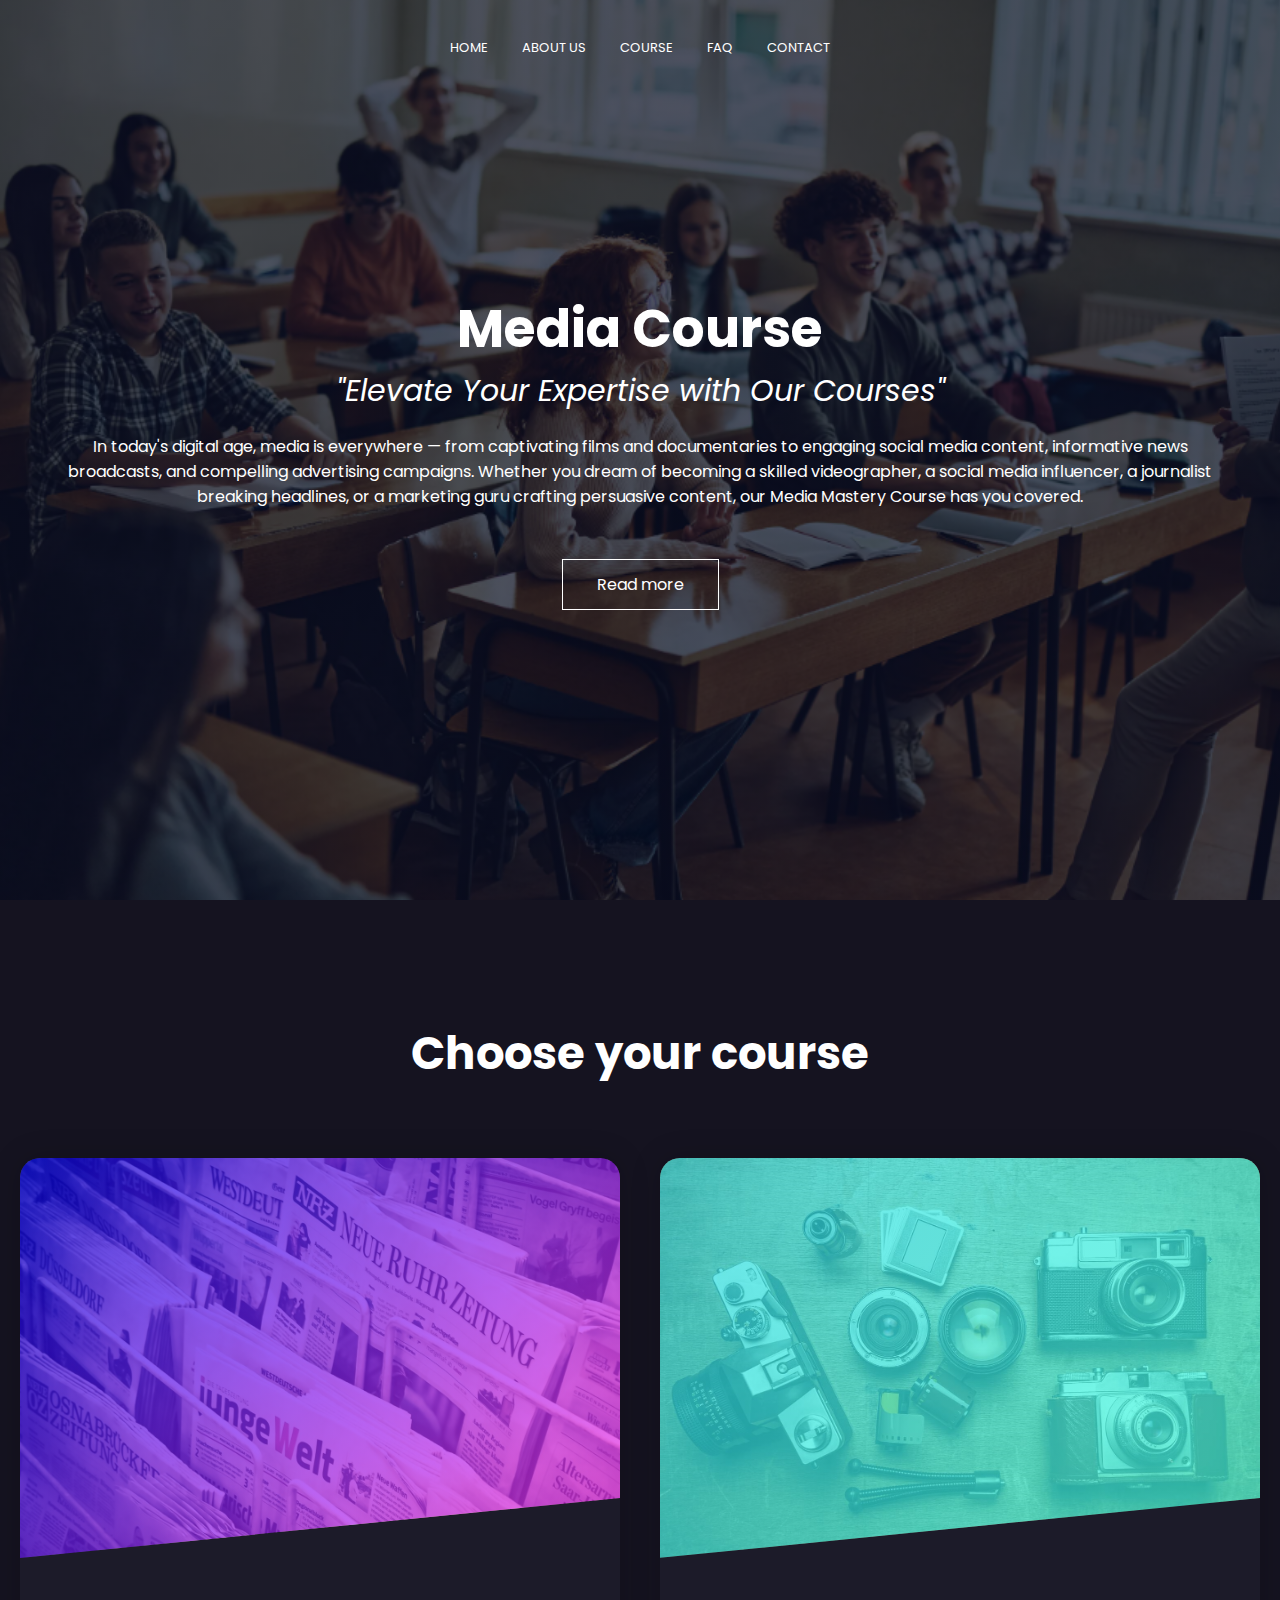
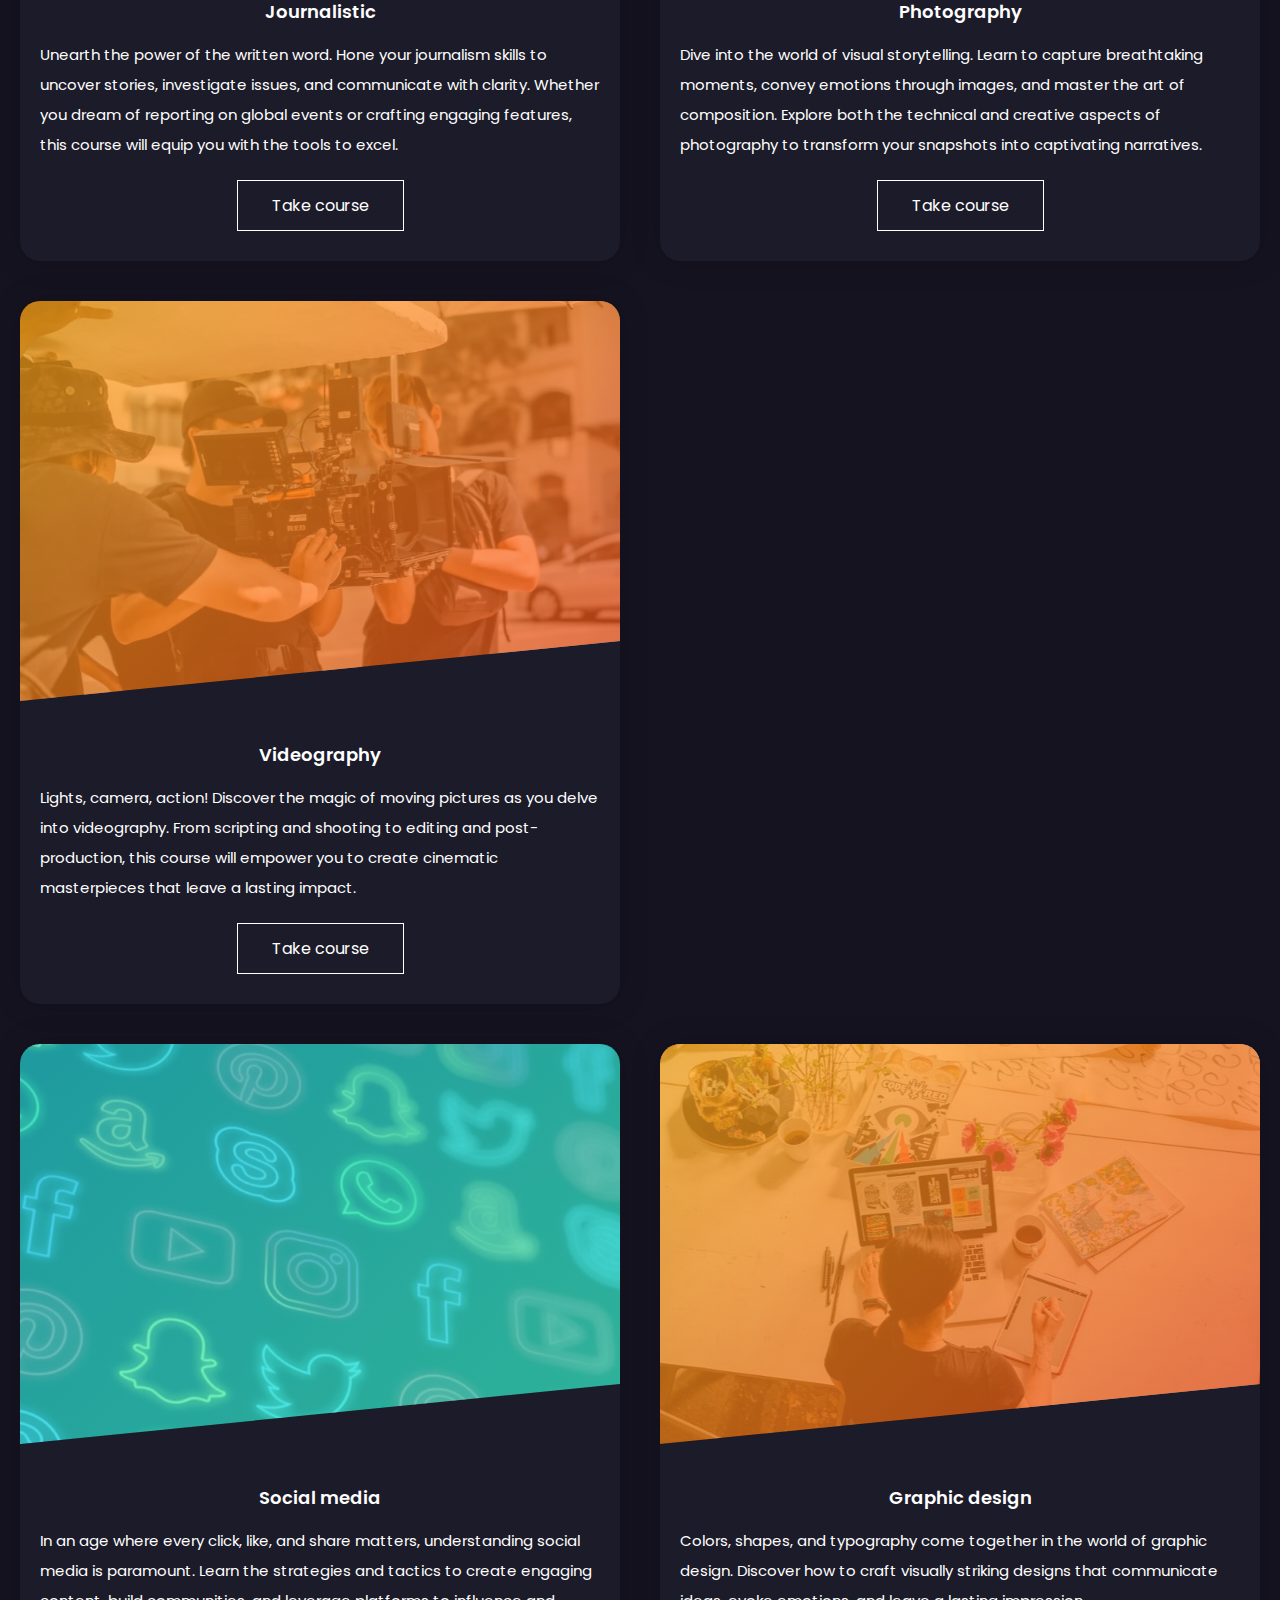
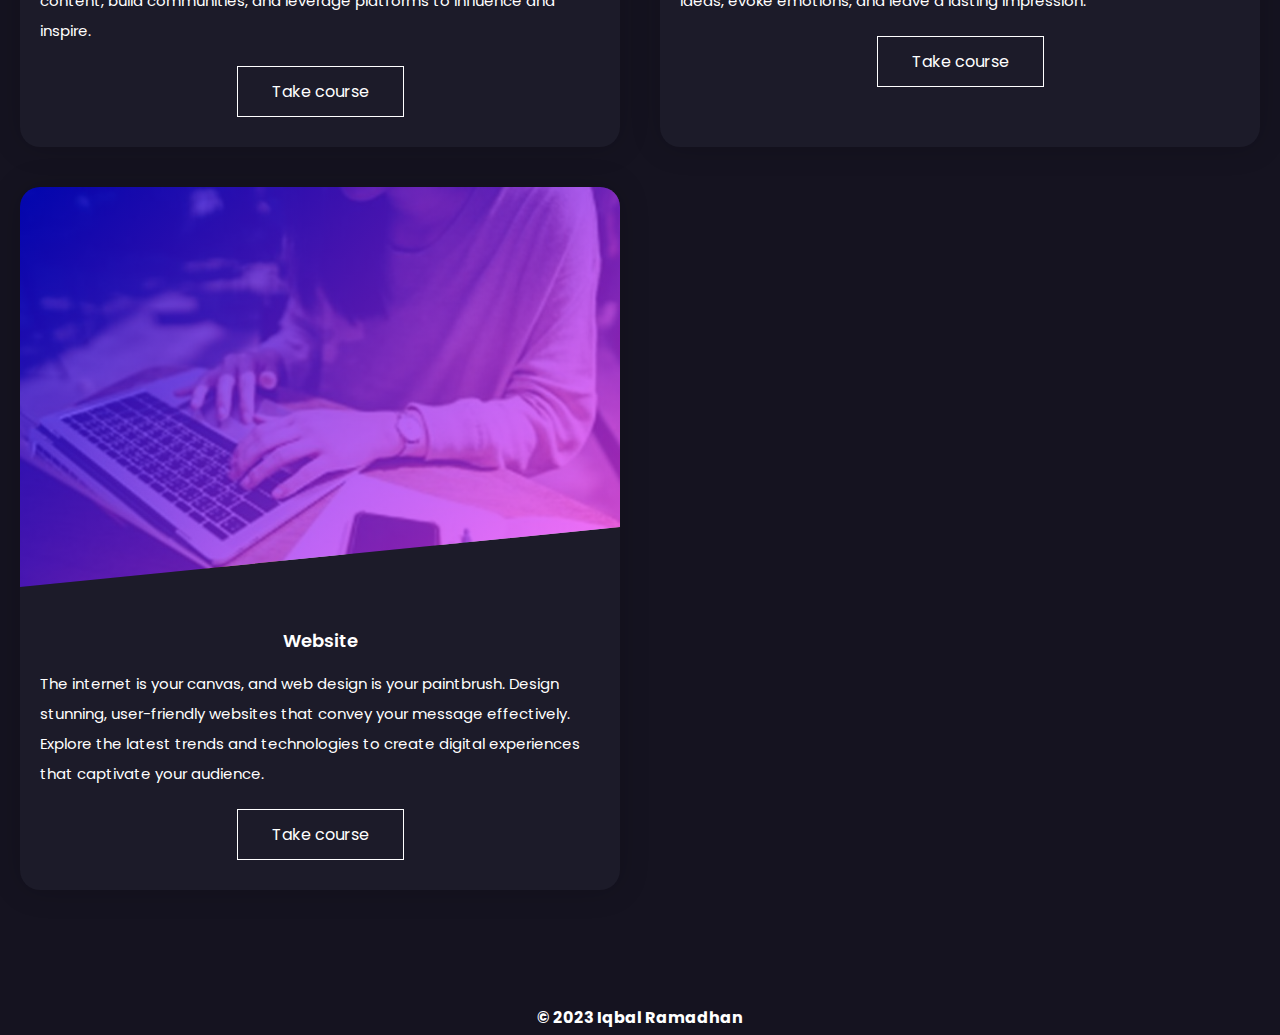
<file: Latihan Kursus/index.html>
<!DOCTYPE html>
<html lang="en">

<head>
    <meta charset="UTF-8">
    <meta name="viewport" content="width=device-width, initial-scale=1.0">
    <title>Create a Portfolio Gallery using HTML and CSS</title>
    <link rel="stylesheet" href="style.css" />
</head>

<body>
    <header>
        <nav>
            <ul>
                <li><a href="">HOME</a></li>
                <li><a href="">ABOUT US</a></li>
                <li><a href="">COURSE</a></li>
                <li><a href="">FAQ</a></li>
                <li><a href="">CONTACT</a></li>
            </ul>
        </nav>
    
        <div class="textboxt">
            <h1>Media Course</h1>
            <i>"Elevate Your Expertise with Our Courses"</i>

            <p>In today's digital age, media is everywhere &#8212 from captivating films and documentaries to engaging social media content,
            informative news broadcasts, and compelling advertising campaigns. Whether you dream of becoming a skilled videographer,
            a social media influencer, a journalist breaking headlines, or a marketing guru crafting persuasive content, our Media
            Mastery Course has you covered.
            </p>
            <a href="#main" class="btn">Read more</a>
        </div>
    </header>

    <main id="main">
        <div class="choose">
            <h2>Choose your course</h2>
        </div>
        <div class="row">
            <div class="card card1">
                <div class="container">
                    <img src="Assets/Journalistic.jpeg">
                </div>
                <div class="details">
                    <h3>Journalistic</h3>
                    <p>Unearth the power of the written word. Hone your journalism skills to uncover stories, investigate issues, and
                    communicate with clarity. Whether you dream of reporting on global events or crafting engaging features, this course
                    will equip you with the tools to excel.
                    </p>
                    <a href="" class="btns">Take course</a>
                </div>

            </div>
            <div class="card card2">
                <div class="container">
                    <img src="Assets/Photography.jpg">
                </div>
                <div class="details">
                    <h3>Photography</h3>
                    <p>Dive into the world of visual storytelling. Learn to capture breathtaking moments, convey emotions through images, and
                    master the art of composition. Explore both the technical and creative aspects of photography to transform your
                    snapshots into captivating narratives.</p>
                    <a href="" class="btns">Take course</a>

                </div>
            </div>
            <div class="card card3">
                <div class="container">
                    <img src="Assets/Videography.png">
                </div>
                <div class="details">
                    <h3>Videography</h3>
                    <p>Lights, camera, action! Discover the magic of moving pictures as you delve into videography. From scripting and shooting
                    to editing and post-production, this course will empower you to create cinematic masterpieces that leave a lasting
                    impact.</p>
                    <a href="" class="btns">Take course</a>

                </div>
            </div>
        </div>
        <div class="row">
            <div class="card card4">
                <div class="container">
                    <img src="Assets/Social media.jpg">
                </div>
                <div class="details">
                    <h3>Social media</h3>
                    <p>In an age where every click, like, and share matters, understanding social media is paramount. Learn the strategies and
                    tactics to create engaging content, build communities, and leverage platforms to influence and inspire.</p>
                    <a href="" class="btns">Take course</a>
                </div>
            </div>
            <div class="card card5">
                <div class="container">
                    <img src="Assets/Graphic design.jpg">
                </div>
                <div class="details">
                    <h3>Graphic design</h3>
                    <p>Colors, shapes, and typography come together in the world of graphic design. Discover how to craft visually striking
                    designs that communicate ideas, evoke emotions, and leave a lasting impression.</p>
                    <a href="" class="btns">Take course</a>
                </div>
            </div>
            <div class="card card6">
                <div class="container">
                    <img src="Assets/Website.jpeg">
                </div>
                <div class="details">
                    <h3>Website</h3>
                    <p>The internet is your canvas, and web design is your paintbrush. Design stunning, user-friendly websites that convey your
                    message effectively. Explore the latest trends and technologies to create digital experiences that captivate your
                    audience.</p>
                    <a href="" class="btns">Take course</a>
                </div>
            </div>
        </div>
    </main>
    <footer>
        <p>&#169; 2023 Iqbal Ramadhan</p>
    </footer>
</body>

</html>
</file>
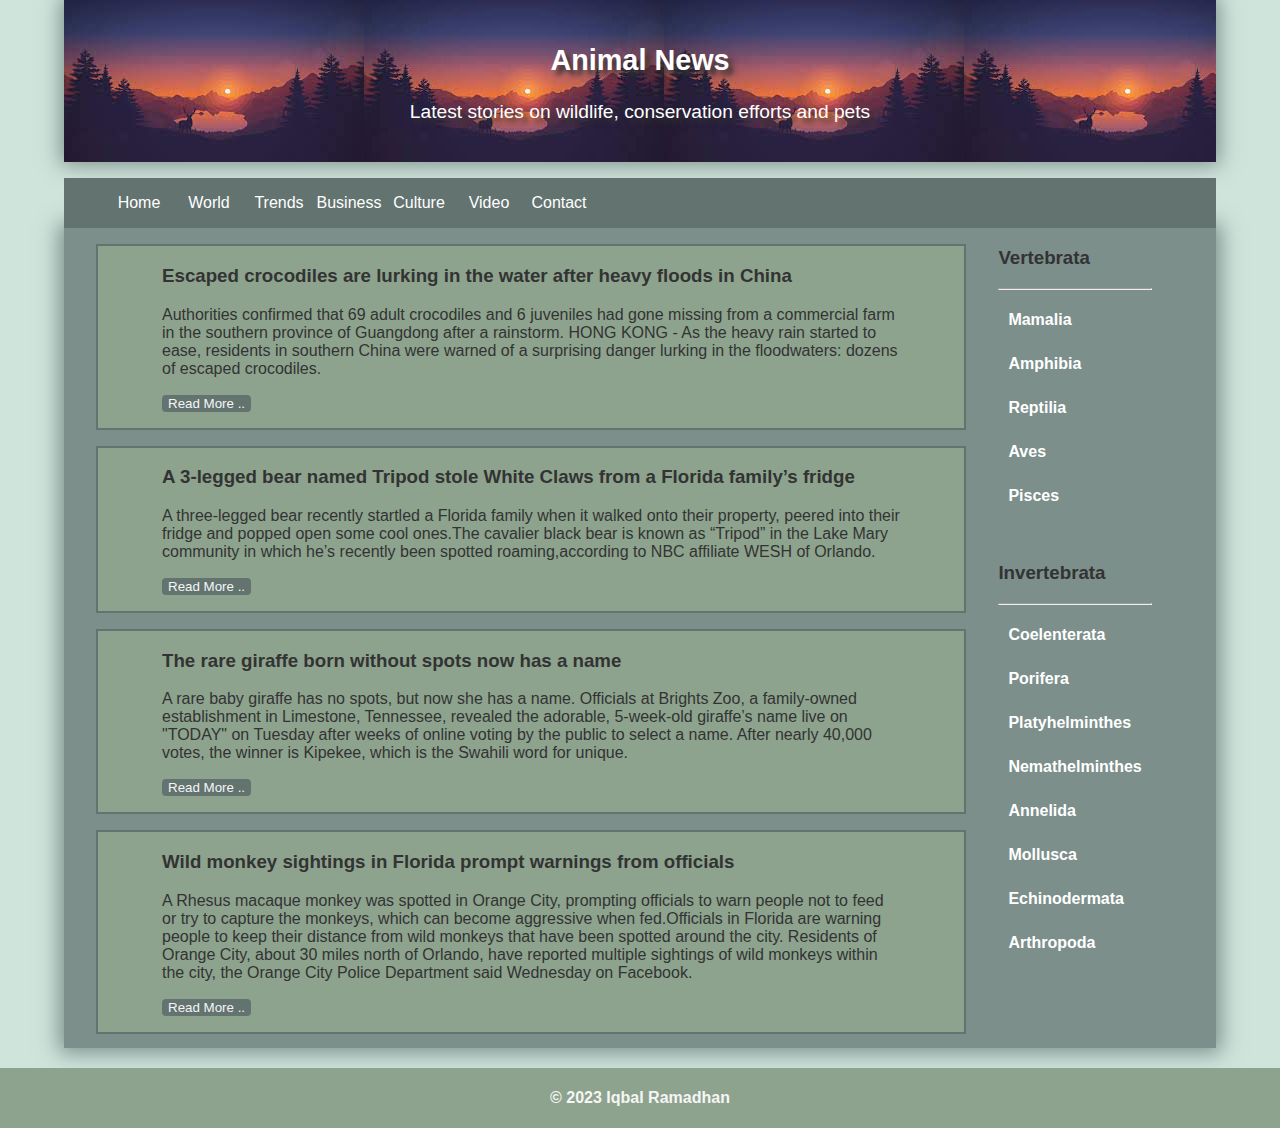
<file: Latihan Layout/index.html>
<!DOCTYPE html>
<html lang="en">

<head>
    <meta charset="UTF-8">
    <meta name="viewport" content="width=device-width, initial-scale=1.0">
    <title>Belajar Layout</title>
    <link rel="stylesheet" href="style.css" />
</head>

<body>
    <header>
        <div class="jarak">
            <h2>Animal News</h2>
            <p>Latest stories on wildlife, conservation efforts and pets</p>
        </div>
    </header>
    <nav>
        <ul>
            <li><a href="#">Home</a></li>
            <li><a href="#">World</a></li>
            <li><a href="#">Trends</a></li>
            <li><a href="#">Business</a></li>
            <li><a href="#">Culture</a></li>
            <li><a href="#">Video</a></li>
            <li><a href="#">Contact</a></li>
        </ul>
    </nav>
    <main>
        <div class="jarak">
            <div class="kiri">
                <div class="border">
                    <div class="jarak">
                        <h3>Escaped crocodiles are lurking in the water after heavy floods in China</h3>
                        <p>Authorities confirmed that 69 adult crocodiles and 6 juveniles had gone missing from a
                            commercial farm in the southern province of Guangdong after a rainstorm. HONG KONG - As the
                            heavy rain started to ease, residents in southern China were warned of a surprising danger
                            lurking in the floodwaters: dozens of escaped crocodiles.</p>
                        <button id="btn">Read More ..</button>
                    </div>
                </div>
                <div class="border">
                    <div class="jarak">
                        <h3>A 3-legged bear named Tripod stole White Claws from a Florida family’s fridge</h3>
                        <p>A three-legged bear recently startled a Florida family when it walked onto their property,
                            peered into their fridge and
                            popped open some cool ones.The cavalier black bear is known as “Tripod” in the Lake Mary
                            community in which he’s recently been spotted roaming,according to NBC affiliate WESH of
                            Orlando.</p>
                        <button id="btn">Read More ..</button>
                    </div>
                </div>
                <div class="border">
                    <div class="jarak">
                        <h3>The rare giraffe born without spots now has a name</h3>
                        <p>A rare baby giraffe has no spots, but now she has a name. Officials at Brights Zoo, a
                            family-owned establishment in Limestone, Tennessee, revealed the adorable, 5-week-old
                            giraffe’s name live on "TODAY" on Tuesday after weeks of online voting by the public to
                            select a name. After nearly 40,000 votes, the winner is Kipekee, which is the Swahili word
                            for unique.</p>
                        <button id="btn">Read More ..</button>
                    </div>
                </div>
                <div class="border">
                    <div class="jarak">
                        <h3>Wild monkey sightings in Florida prompt warnings from officials</h3>
                        <p>A Rhesus macaque monkey was spotted in Orange City, prompting officials to warn people not to
                            feed or try to capture the monkeys, which can become aggressive when fed.Officials in
                            Florida are warning people to keep their distance from wild monkeys that have been spotted
                            around the city. Residents of Orange City, about 30 miles north of Orlando, have reported
                            multiple sightings of wild monkeys within the city, the Orange City Police Department said
                            Wednesday on Facebook.</p>
                        <button id="btn">Read More ..</button>
                    </div>
                </div>
            </div>
            <div class="kanan">
                <div class="jarak">
                    <h3>Vertebrata</h3>
                    <hr />
                    <p class="tunjuk"><a href="#" id="undecor">Mamalia</a></p>
                    <p class="tunjuk"><a href="#" id="undecor">Amphibia</ax< /p>
                            <p class="tunjuk"><a href="#" id="undecor">Reptilia</a></p>
                            <p class="tunjuk"><a href="#" id="undecor">Aves</a></p>
                            <p class="tunjuk"><a href="#" id="undecor">Pisces</a></p>
                            <br>
                            <h3>Invertebrata</h3>
                            <hr>
                            <p class="tunjuk"><a href="#" id="undecor">Coelenterata</a></p>
                            <p class="tunjuk"><a href="#" id="undecor">Porifera</a></p>
                            <p class="tunjuk"><a href="#" id="undecor">Platyhelminthes</a></p>
                            <p class="tunjuk"><a href="#" id="undecor">Nemathelminthes</a></p>
                            <p class="tunjuk"><a href="#" id="undecor">Annelida</a></p>
                            <p class="tunjuk"><a href="#" id="undecor">Mollusca</a></p>
                            <p class="tunjuk"><a href="#" id="undecor">Echinodermata</a></p>
                            <p class="tunjuk"><a href="#" id="undecor">Arthropoda</a></p>
                </div>
            </div>
        </div>
    </main>
    <footer>
        <p>&#169; 2023 Iqbal Ramadhan</p>
    </footer>
</body>

</html>
</file>
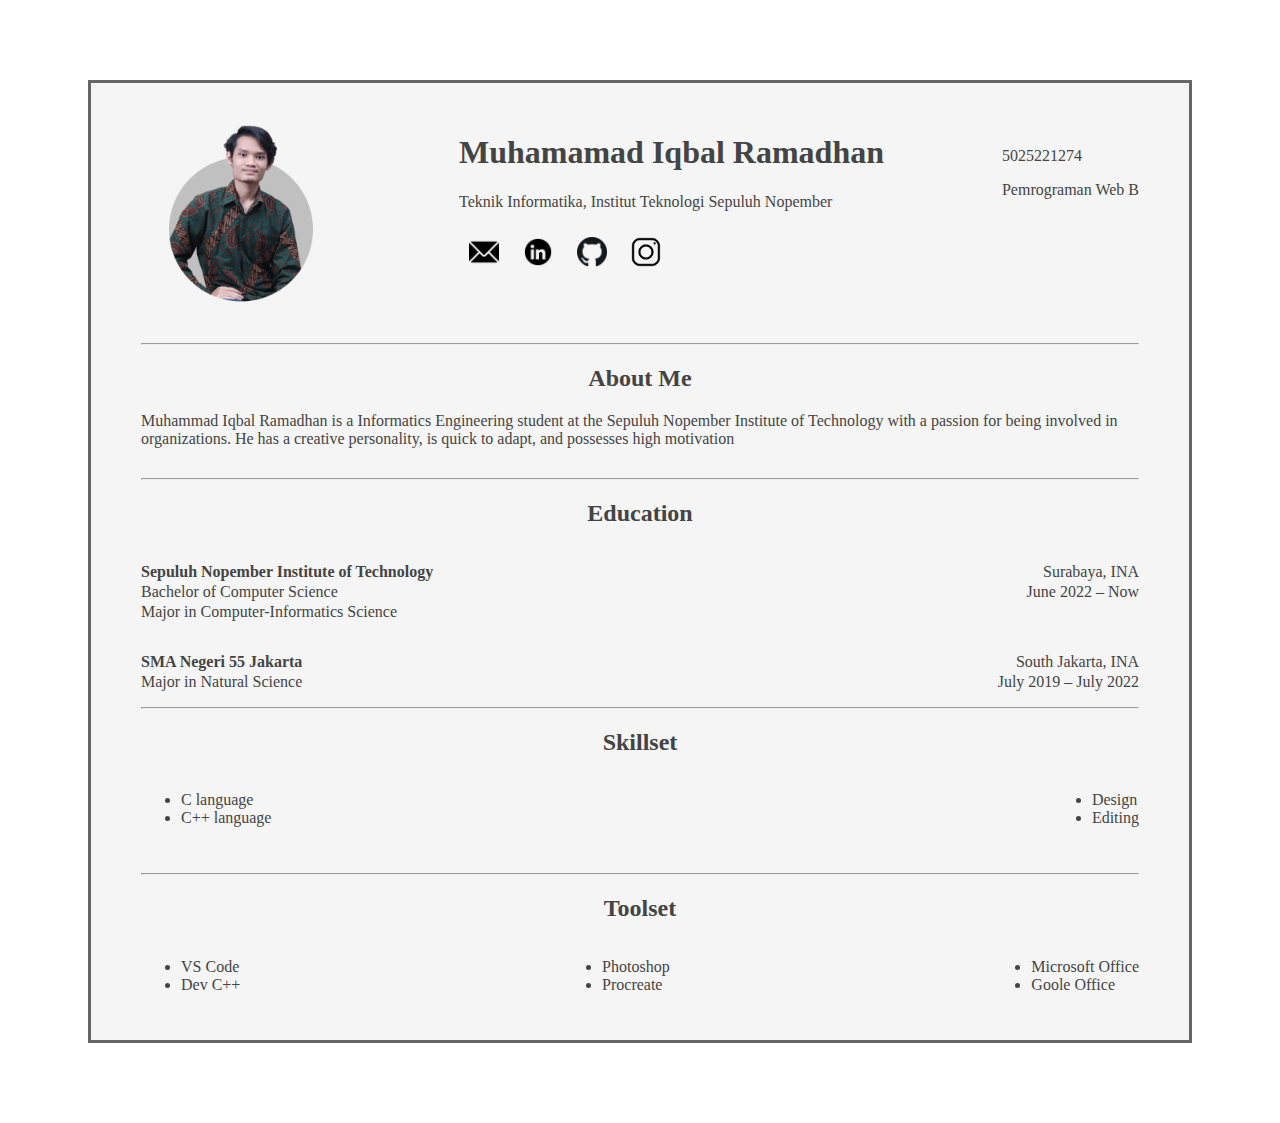
<file: CV Iqbal Ramadhan.html>
<!DOCTYPE html>
<html lang="en">

<head>
  <meta charset="UTF-8" />
  <meta name="viewport" content="width=device-width, initial-scale=1.0" />
  <title>Iqbal Ramadhan</title>
</head>

<style>
  body {
    font-family: Georgia;
    color: #444;
  }

  .border {
    background: #f5f5f5;
    margin: 80px;
    padding: 30px 50px;
    border: solid #666;
    border: 8px 0 2px 0;
  }

  .center {
    display: flex;
    justify-content: center;
  }

  hr {
    margin-top: 30px;
  }

  .tight {
    height: 20px;
  }

  #icon {
    margin: 10px;
    height: 30px;
    width: 30px;
  }

  .row {
    display: flex;
    justify-content: space-between;
  }
</style>

<body>
  <div class="border">
    <div class="head row">
      <img src="Assets/Photo.png" height width="200px" />
      <section>
        <h1>Muhamamad Iqbal Ramadhan</h1>
        <p>Teknik Informatika, Institut Teknologi Sepuluh Nopember</p>
        <a href="mailto:iqballramadhan18@gmail.com"><img id="icon" src="Assets/Email.png"></a>
        <a href="https://www.linkedin.com/in/iqballramadhan/"><img id="icon" src="Assets/linkedin.png"></a>
        <a href="https://github.com/LaptopMerah"><img id="icon" src="Assets/github.png"></a>
        <a href="https://www.instagram.com/iqballl_18/"><img id="icon" src="Assets/Instagram.png"></a>
      </section>
      <section>
        <br>
        <p>5025221274</p>
        <p>Pemrograman Web B</p>
      </section>
    </div>
    <hr>
    <div>
      <h2 class="center">About Me</h2>
      <p>Muhammad Iqbal Ramadhan is a Informatics Engineering student at the Sepuluh Nopember Institute of Technology
        with a passion for being involved in organizations. He has a creative personality, is quick to adapt, and
        possesses high motivation</p>
    </div>
    <hr>
    <div>
      <h2 class="center">Education</h2>
      <section class=" tight row">
        <p><strong>Sepuluh Nopember Institute of Technology</strong></p>
        <p>Surabaya, INA</p>
      </section>
      <section class=" tight row">
        <p>Bachelor of Computer Science</p>
        <p>June 2022 – Now</p>
      </section>
      <p>Major in Computer-Informatics Science</p>
      <section class="tight row">
        <p><strong>SMA Negeri 55 Jakarta</strong></p>
        <p>South Jakarta, INA</p>
      </section>
      <section class="tight row">
        <p>Major in Natural Science</p>
        <p>July 2019 – July 2022</p>
      </section>
    </div>
    <div>
      <hr>
      <h2 class="center">Skillset</h2>
      <div class="row">
        <ul>
          <li>C language</li>
          <li>C++ language</li>
        </ul>
        <ul>
          <li>Design</li>
          <li>Editing</li>
        </ul>
      </div>
      <hr>
      <h2 class="center">Toolset</h2>
      <div class="row">
        <ul>
          <li>VS Code</li>
          <li>Dev C++</li>
        </ul>
        <ul>
          <li>Photoshop</li>
          <li>Procreate</li>
        </ul>
        <ul>
          <li>Microsoft Office</li>
          <li>Goole Office</li>
        </ul>
      </div>
    </div>
</body>
</html>
</file>
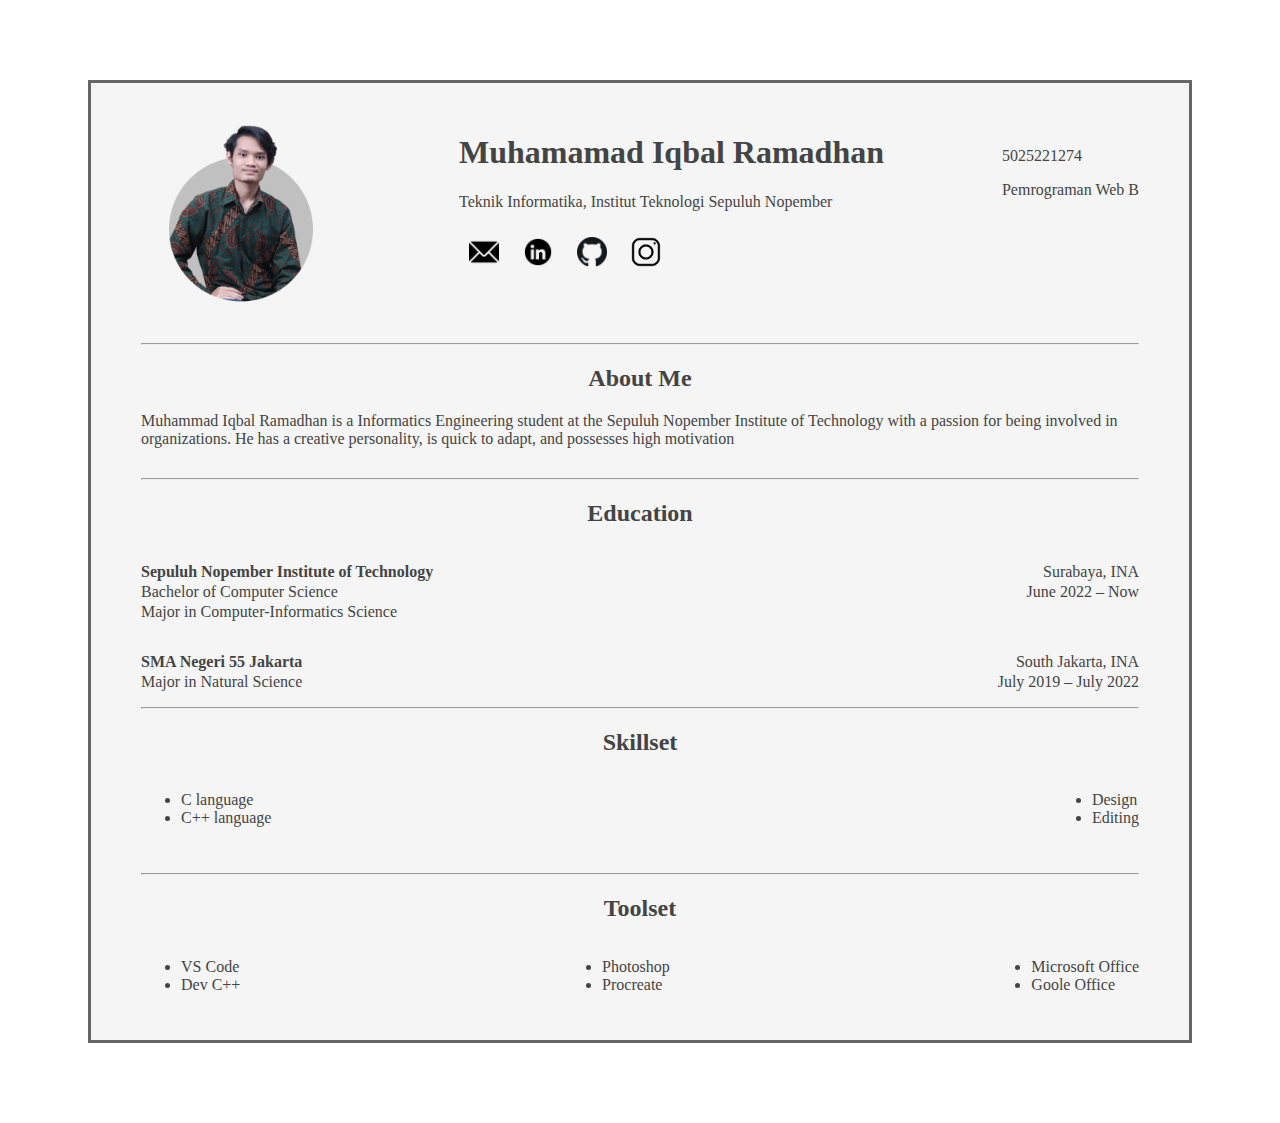
<file: Latihan CV/CV Iqbal Ramadhan.html>
<!DOCTYPE html>
<html lang="en">

<head>
  <meta charset="UTF-8" />
  <meta name="viewport" content="width=device-width, initial-scale=1.0" />
  <title>Iqbal Ramadhan</title>
</head>

<style>
  body {
    font-family: Georgia;
    color: #444;
  }

  .border {
    background: #f5f5f5;
    margin: 80px;
    padding: 30px 50px;
    border: solid #666;
    border: 8px 0 2px 0;
  }

  .center {
    display: flex;
    justify-content: center;
  }

  hr {
    margin-top: 30px;
  }

  .tight {
    height: 20px;
  }

  #icon {
    margin: 10px;
    height: 30px;
    width: 30px;
  }

  .row {
    display: flex;
    justify-content: space-between;
  }
</style>

<body>
  <div class="border">
    <div class="head row">
      <img src="Assets/Photo.png" height width="200px" />
      <section>
        <h1>Muhamamad Iqbal Ramadhan</h1>
        <p>Teknik Informatika, Institut Teknologi Sepuluh Nopember</p>
        <a href="mailto:iqballramadhan18@gmail.com"><img id="icon" src="Assets/Email.png"></a>
        <a href="https://www.linkedin.com/in/iqballramadhan/"><img id="icon" src="Assets/linkedin.png"></a>
        <a href="https://github.com/LaptopMerah"><img id="icon" src="Assets/github.png"></a>
        <a href="https://www.instagram.com/iqballl_18/"><img id="icon" src="Assets/Instagram.png"></a>
      </section>
      <section>
        <br>
        <p>5025221274</p>
        <p>Pemrograman Web B</p>
      </section>
    </div>
    <hr>
    <div>
      <h2 class="center">About Me</h2>
      <p>Muhammad Iqbal Ramadhan is a Informatics Engineering student at the Sepuluh Nopember Institute of Technology
        with a passion for being involved in organizations. He has a creative personality, is quick to adapt, and
        possesses high motivation</p>
    </div>
    <hr>
    <div>
      <h2 class="center">Education</h2>
      <section class=" tight row">
        <p><strong>Sepuluh Nopember Institute of Technology</strong></p>
        <p>Surabaya, INA</p>
      </section>
      <section class=" tight row">
        <p>Bachelor of Computer Science</p>
        <p>June 2022 – Now</p>
      </section>
      <p>Major in Computer-Informatics Science</p>
      <section class="tight row">
        <p><strong>SMA Negeri 55 Jakarta</strong></p>
        <p>South Jakarta, INA</p>
      </section>
      <section class="tight row">
        <p>Major in Natural Science</p>
        <p>July 2019 – July 2022</p>
      </section>
    </div>
    <div>
      <hr>
      <h2 class="center">Skillset</h2>
      <div class="row">
        <ul>
          <li>C language</li>
          <li>C++ language</li>
        </ul>
        <ul>
          <li>Design</li>
          <li>Editing</li>
        </ul>
      </div>
      <hr>
      <h2 class="center">Toolset</h2>
      <div class="row">
        <ul>
          <li>VS Code</li>
          <li>Dev C++</li>
        </ul>
        <ul>
          <li>Photoshop</li>
          <li>Procreate</li>
        </ul>
        <ul>
          <li>Microsoft Office</li>
          <li>Goole Office</li>
        </ul>
      </div>
    </div>
</body>

</html>
</file>
<file: Latihan Kursus/style.css>
@import url('https://fonts.googleapis.com/css2?family=Poppins:wght@100;200;300;400;500;600;700;800;900&display=swap');

* {
    margin: 0;
    padding: 0;
    font-family: 'Poppins', sans-serif;
    color: #ffff;
    box-sizing: border-box;
    scroll-behavior: smooth;
}

header {
    min-height: 100vh;
    width: 100%;
    background-image: linear-gradient(rgba(4, 9, 30, 0.7), rgba(4, 9, 30, 0.7)), url(Assets/Classes.png);
    background-position: center;
    background-size: cover;
    position: relative;
}

nav {
    display: flex;
    padding: 2% 6%;
    justify-content: center;
}

nav ul li {
    display: inline-block;
    border-radius: 15px;
    padding: 8px 15px;
    position: relative;
}

nav ul li a {
    font-size: 13px;
    text-decoration: none;
}

nav ul li ::after {
    color: black;
    content: "";
    width: 0%;
    height: 2px;
    background: #ff4800;
    display: block;
    margin: auto;
    transition: 0.3s;
}

nav ul li:hover{
    background-color:whitesmoke;
    border-radius: 15px;
    transition: 1s;
}
nav ul li a:hover{
    border-radius: 15px;
    color: black;
}
nav ul li :hover::after {
    width: 100%;
}

.textboxt {
    width: 90%;
    position: absolute;
    top: 50%;
    left: 50%;
    transform: translate(-50%, -50%);
    text-align: center;
}

.btn {
  display: inline-block;
  text-decoration: none;
  border: 1px solid #ffff;
  padding: 12px 34px;
  cursor: pointer;
  background: transparent;
  position: relative;
}
.btn:hover {
  border: 1px solid whitesmoke;
  background: whitesmoke;
  color: black;
  transition: 1s;
} 

.btns {
    margin-top: 20px;
  display: inline-block;
  text-decoration: none;
  padding: 12px 34px;
  cursor: pointer;
border: 1px solid #ffff;  background: transparent;
  position: relative;
}
.btns:hover {
    border: 1px solid whitesmoke;
    background: whitesmoke;
    color: black;
}

.textboxt h1 {
    font-size: 52px;
}
.textboxt i {
    font-size: 30px;
}
.textboxt p {
    margin: 20px 0px 50px;
    font-size: 15x;
}

body {
    background-color: #151320;
    height: 100vh;
    display: grid;
    place-items: center center;
}

/* styling main */
main{
    padding-top: 70px;
    padding-bottom: 70px;
}

.choose{
    margin: 50px;
    font-size: 30px;
    text-align: center;
}

.row {
    display: grid;
    grid-template-columns: repeat(auto-fit, minmax(400px, 1fr));
    padding: 20px;
    grid-gap: 40px;
}

.card {
    background-color: #1c1b29;
    border-radius: 20px;
    box-shadow: 0 0 30px rgba(0, 0, 0, 0.18);
}

.card:hover {
    background-position: 10px;
}

.container {
    position: relative;
    clip-path: polygon(0 0, 100% 0, 100% 85%, 0 100%);
}

img {
    width: 100%;
    display: block;
    border-radius: 20px 20px 0 0;
}

.container:after {
    content: "";
    height: 100%;
    width: 100%;
    position: absolute;
    top: 0;
    left: 0;
    border-radius: 20px 20px 0 0;
    opacity: 0.7;
}

.card1>.container:after {
    background-image: linear-gradient(135deg,#0100ec,#fb36f4);
}
.card2>.container:after {
    background-image: linear-gradient(135deg,#2bdce3,#42ffdb);
}
.card3>.container:after {
    background-image: linear-gradient(135deg,#ffab1d,#f8501c);
}
.card4>.container:after {
    background-image: linear-gradient(135deg,#2bdce3,#42ffdb);
}
.card5>.container:after {
    background-image: linear-gradient(135deg,#ffab1d,#f8501c);
}
.card6>.container:after {
    background-image: linear-gradient(135deg,#0100ec,#fb36f4);
}

.details {
    padding: 30px 20px;
    text-align: center;
}

.details>h3 {
    font-weight: 600;
    font-size: 18px;
    margin: 10px 0 15px 0;
}

.details>p {
    text-align: left;
    font-size: 15px;
    line-height: 30px;
    font-weight: 400;
}

footer {
    padding: 5px;
    margin-top: 20px;
    text-align: center;
    font-weight: bold;
}
/* window size 850 width set */
 @media screen and (max-width: 850px) {
    .column {
        width: 50%;
    }
}

/* window size 400 width set */
@media screen and (max-width: 400px) {
    .column {
        width: 100%;
    }
}
</file>
<file: Latihan Layout/style.css>
body {
  background-color: #cfe4db;
  color: #333;
  width: 100%;
  font-family: sans-serif;
  margin: 0 auto;
}

header {
  width: 90%;
  margin: auto;
  padding-top: 20px;
  padding-bottom: 20px;
  background: #41a85f;
  color: #fff;
  font-size: larger;
  text-align: center;
  text-shadow: 5px 5px 5px #333;
  background-image: url(assets/background_rusa.jpeg);
  box-shadow: 0px 0px 20px 3px #7c8f8b;
}

nav {
  background-color: #637370;
  height: 50px;
  line-height: 50px;
  position: relative;
  width: 90%;
  margin: 0 auto;
  padding: 0 auto;
}

nav ul {
  list-style: none;
}

nav ul li a {
  float: left;
  width: 70px;
  display: block;
  text-align: center;
  color: #fff;
  text-decoration: none;
}

nav ul li a:hover {
  background-color: whitesmoke;
  color: black;
  display: block;
}

main {
  width: 90%;
  margin: auto;
  height: 820px;
  padding: 0.1px;
  background: #7c8f8b;
  color: #333;
  box-shadow: 0px 0px 20px 5px #7c8f8b;
}

.kiri {
  width: 80%;
  float: left;
  margin: auto;
}

.kanan {
  width: 20%;
  float: left;
  margin: auto;
}

.border {
  background: #8da38e;
  border: 2px solid #637370;
  margin-top: 1pc;
  padding-bottom: 1pc;
  padding-left: 2pc;
  padding-right: 2pc;
}

#btn{
    background-color: #637370;
    color: whitesmoke;
    border: none;
    border-radius: 4px;
}

#btn:hover{
    background-color: #333;
}

.tunjuk {
  padding: 5px;
}

.tunjuk:hover {
  color: #333;
  background-color: whitesmoke;
  padding: 5px;
}

#undecor {
  color: white;
  padding: 5px;
  font-weight: bolder;
  text-decoration: none;
}

#undecor:hover {
  color: #333;
}

.jarak {
  padding: 0 2pc;
}

footer {
  padding: 5px;
  margin-top: 20px;
  color: whitesmoke;
  background-color: #8da38e;
  text-align: center;
  font-weight: bold;
}
</file>
